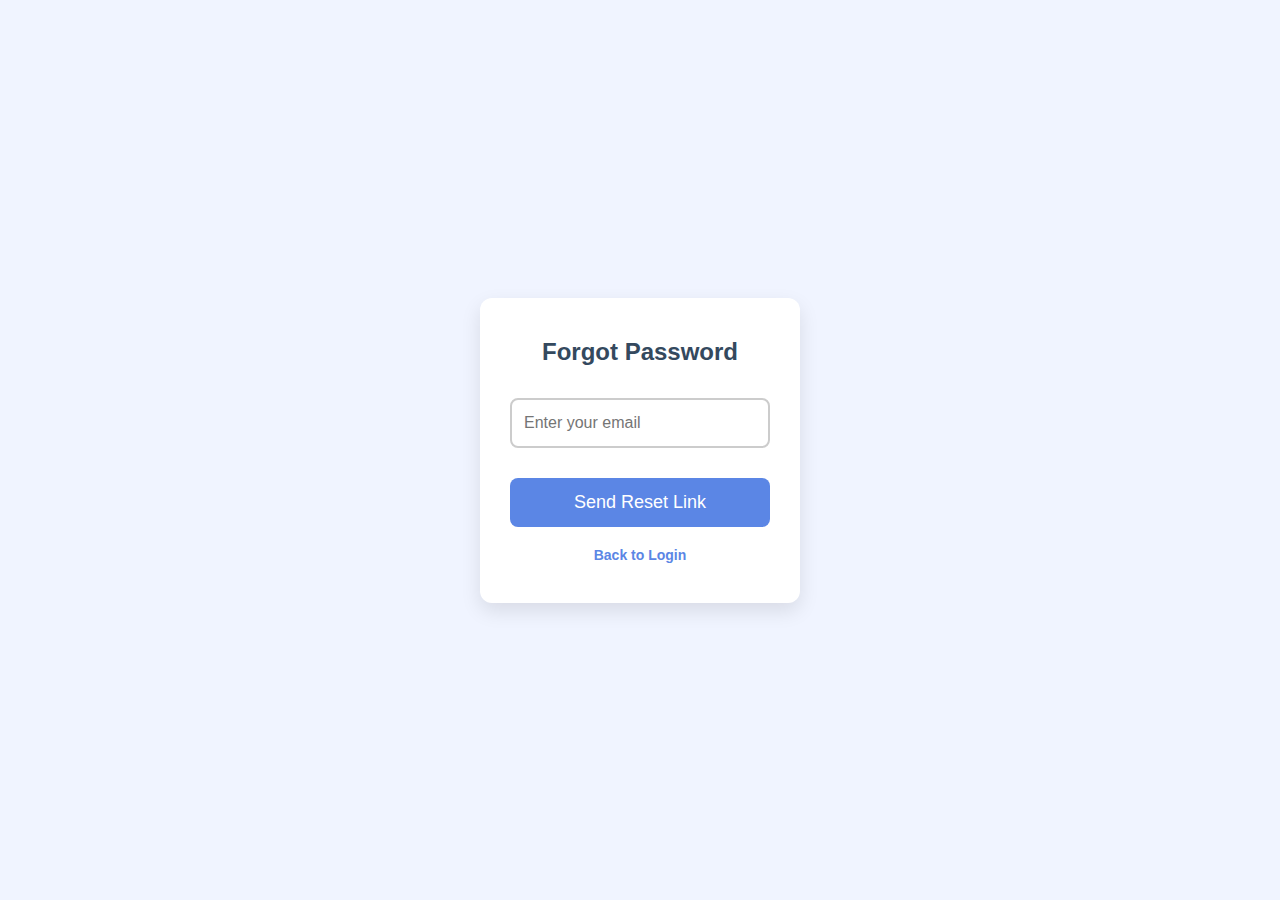
<file: button-springboot/target/classes/static/FP.html>
<!DOCTYPE html>
<html lang="en">
<head>
  <meta charset="UTF-8" />
  <meta name="viewport" content="width=device-width, initial-scale=1" />
  <title>Forgot Password</title>
  <style>
    /* Fullscreen center */
    body, html {
      height: 100%;
      margin: 0;
      font-family: 'Segoe UI', Tahoma, Geneva, Verdana, sans-serif;
      background: #f0f4ff;
      display: flex;
      justify-content: center;
      align-items: center;
    }

    /* Container box */
    .forgot-container {
      background: white;
      padding: 40px 30px;
      border-radius: 12px;
      box-shadow: 0 8px 20px rgba(0,0,0,0.1);
      width: 320px;
      box-sizing: border-box;
      text-align: center;
    }

    /* Header */
    .forgot-header {
      font-size: 24px;
      font-weight: 600;
      color: #34495e;
      margin-bottom: 20px;
    }

    input[type="email"] {
      width: 100%;
      padding: 14px 12px;
      margin: 12px 0;
      border: 2px solid #ccc;
      border-radius: 8px;
      font-size: 16px;
      box-sizing: border-box;
      transition: border-color 0.3s ease;
    }
    input[type="email"]:focus {
      border-color: #5b86e5;
      outline: none;
    }

    button {
      width: 100%;
      padding: 14px;
      background-color: #5b86e5;
      border: none;
      border-radius: 8px;
      color: white;
      font-size: 18px;
      cursor: pointer;
      margin-top: 18px;
      transition: background-color 0.3s ease;
    }
    button:hover {
      background-color: #3c5ed5;
    }

    .back-login {
      margin-top: 20px;
      font-size: 14px;
    }
    .back-login a {
      color: #5b86e5;
      text-decoration: none;
      font-weight: 600;
    }
    .back-login a:hover {
      text-decoration: underline;
    }
  </style>
</head>
<body>

  <div class="forgot-container">
    <div class="forgot-header">Forgot Password</div>
    <form action="/send-reset-link" method="post">
      <input type="email" name="email" placeholder="Enter your email" required />
      <button type="submit">Send Reset Link</button>
    </form>
    <div class="back-login">
      <a href="login.html">Back to Login</a>
    </div>
  </div>

</body>
</html>
</file>
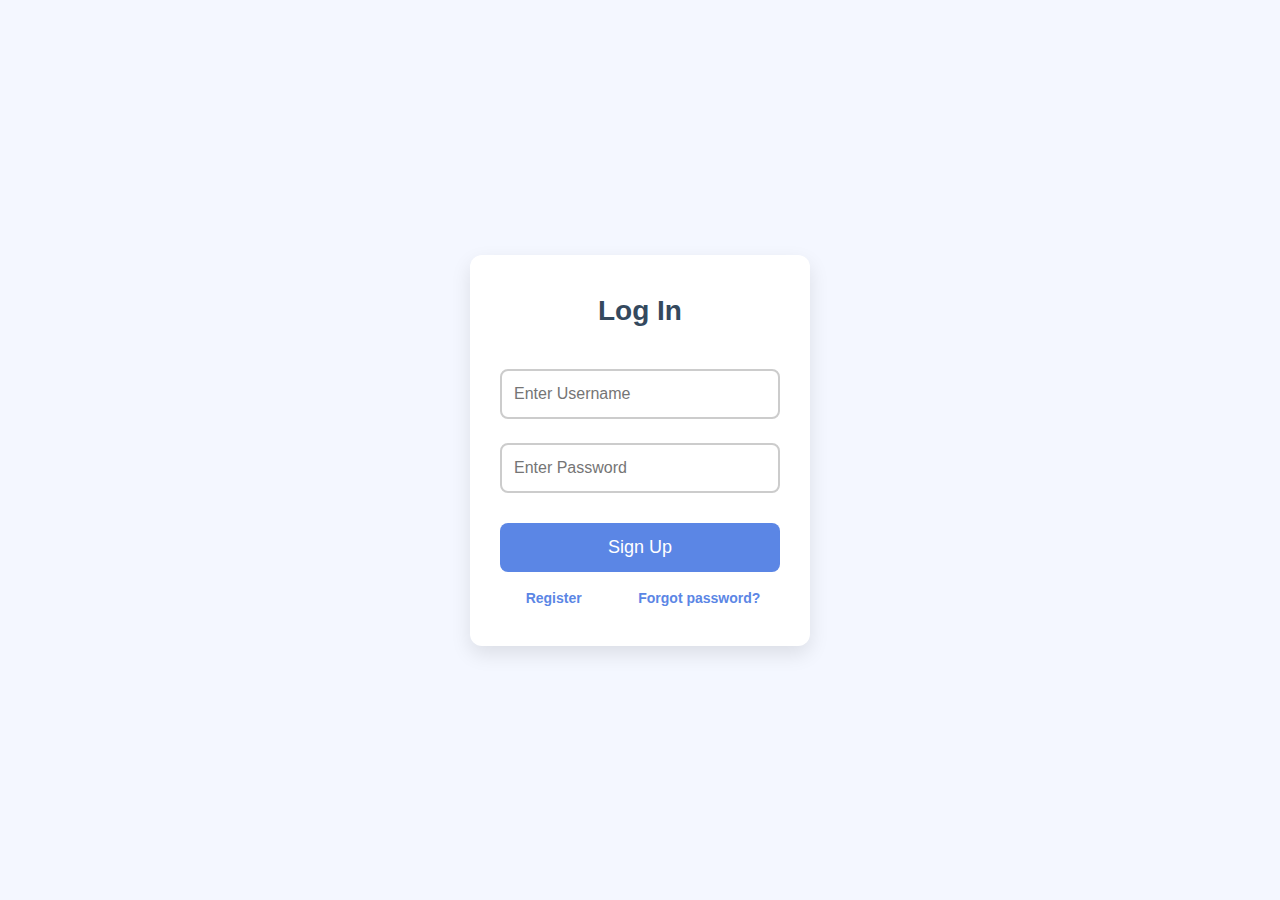
<file: button-springboot/target/classes/static/login.html>
<!DOCTYPE html>
<html lang="en">
<head>
  <meta charset="UTF-8" />
  <meta name="viewport" content="width=device-width, initial-scale=1" />
  <title>Login Form</title>
  <style>
    /* Fullscreen center */
	body, html {
			      height: 100%;
			      margin: 0;
			      font-family: 'Segoe UI', Tahoma, Geneva, Verdana, sans-serif;
			      background: #f4f7ff;
			      display: flex;
			      justify-content: center;
			      align-items: center;
			    }

			    /* Container */
			    .register-container {
			      background: white;
			      padding: 40px 30px;
			      border-radius: 12px;
			      box-shadow: 0 8px 20px rgba(0,0,0,0.1);
			      width: 340px;
			      box-sizing: border-box;
			      text-align: center;
			    }

			    /* Header */
			    .register-header {
			      font-size: 28px;
			      font-weight: 600;
			      color: #34495e;
			      margin-bottom: 30px;
			    }

			    /* Inputs */
			    input[type="text"], input[type="email"], input[type="password"] {
			      width: 100%;
			      padding: 14px 12px;
			      margin: 12px 0;
			      border: 2px solid #ccc;
			      border-radius: 8px;
			      font-size: 16px;
			      box-sizing: border-box;
			      transition: border-color 0.3s ease;
			    }
			    input[type="text"]:focus, input[type="email"]:focus, input[type="password"]:focus {
			      border-color: #5b86e5;
			      outline: none;
			    }

			    /* Submit */
			    button {
			      width: 100%;
			      padding: 14px;
			      background-color: #5b86e5;
			      border: none;
			      border-radius: 8px;
			      color: white;
			      font-size: 18px;
			      cursor: pointer;
			      margin-top: 18px;
			      transition: background-color 0.3s ease;
			    }
			    button:hover {
			      background-color: #3c5ed5;
			    }

			    /* Small note */
			    .login-redirect {
			      margin-top: 18px;
			      font-size: 14px;
			      color: #34495e;
			    }
			    .login-redirect a {
			      color: #5b86e5;
			      text-decoration: none;
			      margin-left: 6px;
			      font-weight: 600;
			    }
			    .login-redirect a:hover {
			      text-decoration: underline;
			    }
  </style>
</head>
<body>

	<div class="register-container">
		    <div class="register-header">Log In</div>
		    <form id="registerForm" action="login.html" method="get">
		      <input type="text" name="username" placeholder="Enter Username" required />
		      <input type="password" name="password" id="password" placeholder="Enter Password" required />
		      <button type="submit">Sign Up</button>
		    </form>
		    <div class="login-redirect">
		     <a href="register.html">Register</a> &nbsp  &nbsp  &nbsp  &nbsp  &nbsp  &nbsp
			 <a href="FP.html">Forgot password?</a>
		    </div>
		  </div>

</body>
</html>
</file>
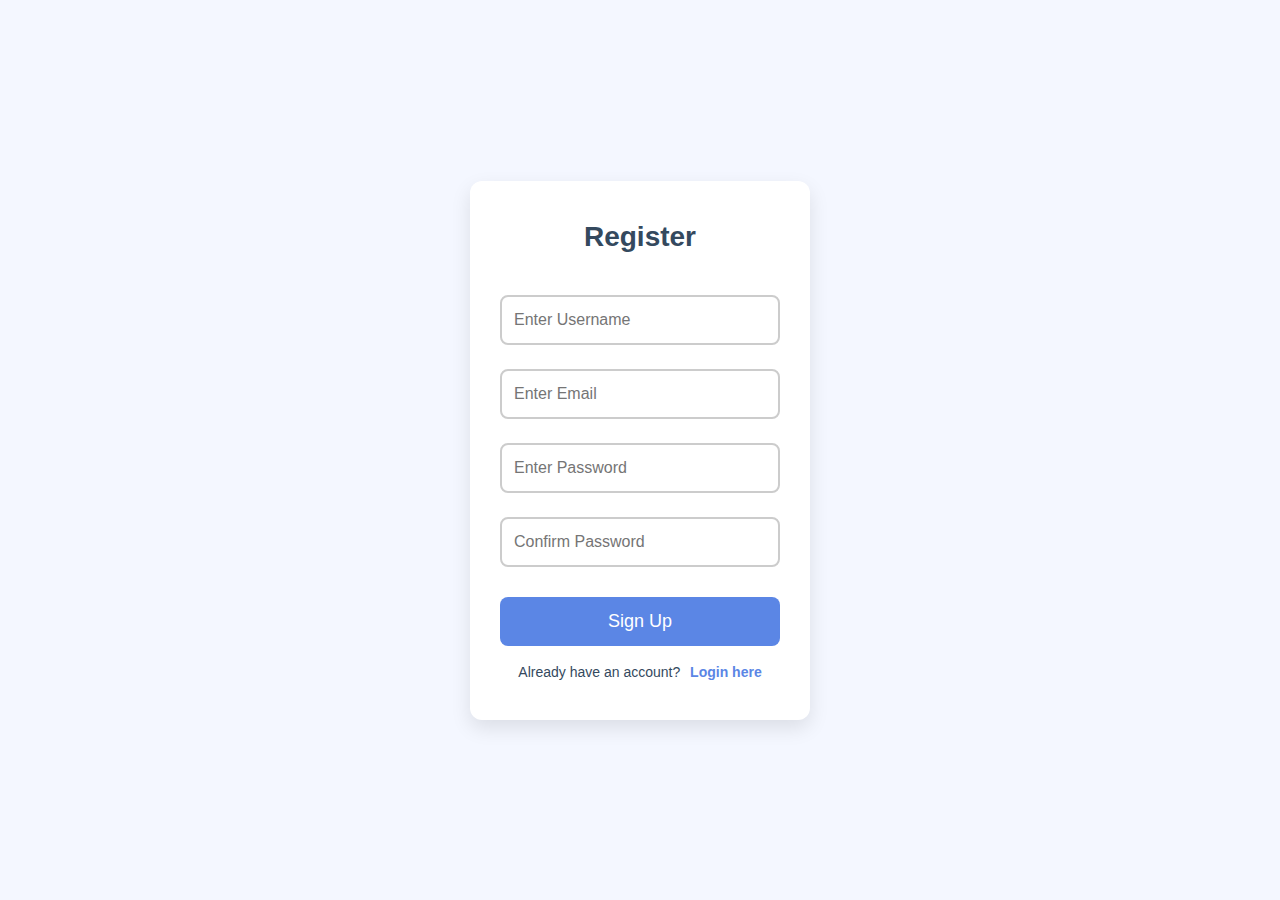
<file: button-springboot/target/classes/static/register.html>
<!DOCTYPE html>
<html lang="en">
<head>
  <meta charset="UTF-8" />
  <meta name="viewport" content="width=device-width, initial-scale=1" />
  <title>Register</title>
  <style>
    /* Center everything */
    body, html {
      height: 100%;
      margin: 0;
      font-family: 'Segoe UI', Tahoma, Geneva, Verdana, sans-serif;
      background: #f4f7ff;
      display: flex;
      justify-content: center;
      align-items: center;
    }

    /* Container */
    .register-container {
      background: white;
      padding: 40px 30px;
      border-radius: 12px;
      box-shadow: 0 8px 20px rgba(0,0,0,0.1);
      width: 340px;
      box-sizing: border-box;
      text-align: center;
    }

    /* Header */
    .register-header {
      font-size: 28px;
      font-weight: 600;
      color: #34495e;
      margin-bottom: 30px;
    }

    /* Inputs */
    input[type="text"], input[type="email"], input[type="password"] {
      width: 100%;
      padding: 14px 12px;
      margin: 12px 0;
      border: 2px solid #ccc;
      border-radius: 8px;
      font-size: 16px;
      box-sizing: border-box;
      transition: border-color 0.3s ease;
    }
    input[type="text"]:focus, input[type="email"]:focus, input[type="password"]:focus {
      border-color: #5b86e5;
      outline: none;
    }

    /* Submit */
    button {
      width: 100%;
      padding: 14px;
      background-color: #5b86e5;
      border: none;
      border-radius: 8px;
      color: white;
      font-size: 18px;
      cursor: pointer;
      margin-top: 18px;
      transition: background-color 0.3s ease;
    }
    button:hover {
      background-color: #3c5ed5;
    }

    /* Small note */
    .login-redirect {
      margin-top: 18px;
      font-size: 14px;
      color: #34495e;
    }
    .login-redirect a {
      color: #5b86e5;
      text-decoration: none;
      margin-left: 6px;
      font-weight: 600;
    }
    .login-redirect a:hover {
      text-decoration: underline;
    }
  </style>
</head>
<body>

  <div class="register-container">
    <div class="register-header">Register</div>
    <form id="registerForm" action="login.html" method="get">
      <input type="text" name="username" placeholder="Enter Username" required />
      <input type="email" name="email" placeholder="Enter Email" required />
      <input type="password" name="password" id="password" placeholder="Enter Password" required />
      <input type="password" name="confirm_password" id="confirm_password" placeholder="Confirm Password" required />
      <button type="submit">Sign Up</button>
    </form>
    <div class="login-redirect">
      Already have an account? <a href="login.html">Login here</a>
    </div>
  </div>

  <script>
    const form = document.getElementById('registerForm');
    form.addEventListener('submit', function(e) {
      const pass = document.getElementById('password').value;
      const confirmPass = document.getElementById('confirm_password').value;

      if(pass !== confirmPass) {
        e.preventDefault();
        alert('Passwords do not match!');
      }
    });
  </script>

</body>
</html>
</file>
